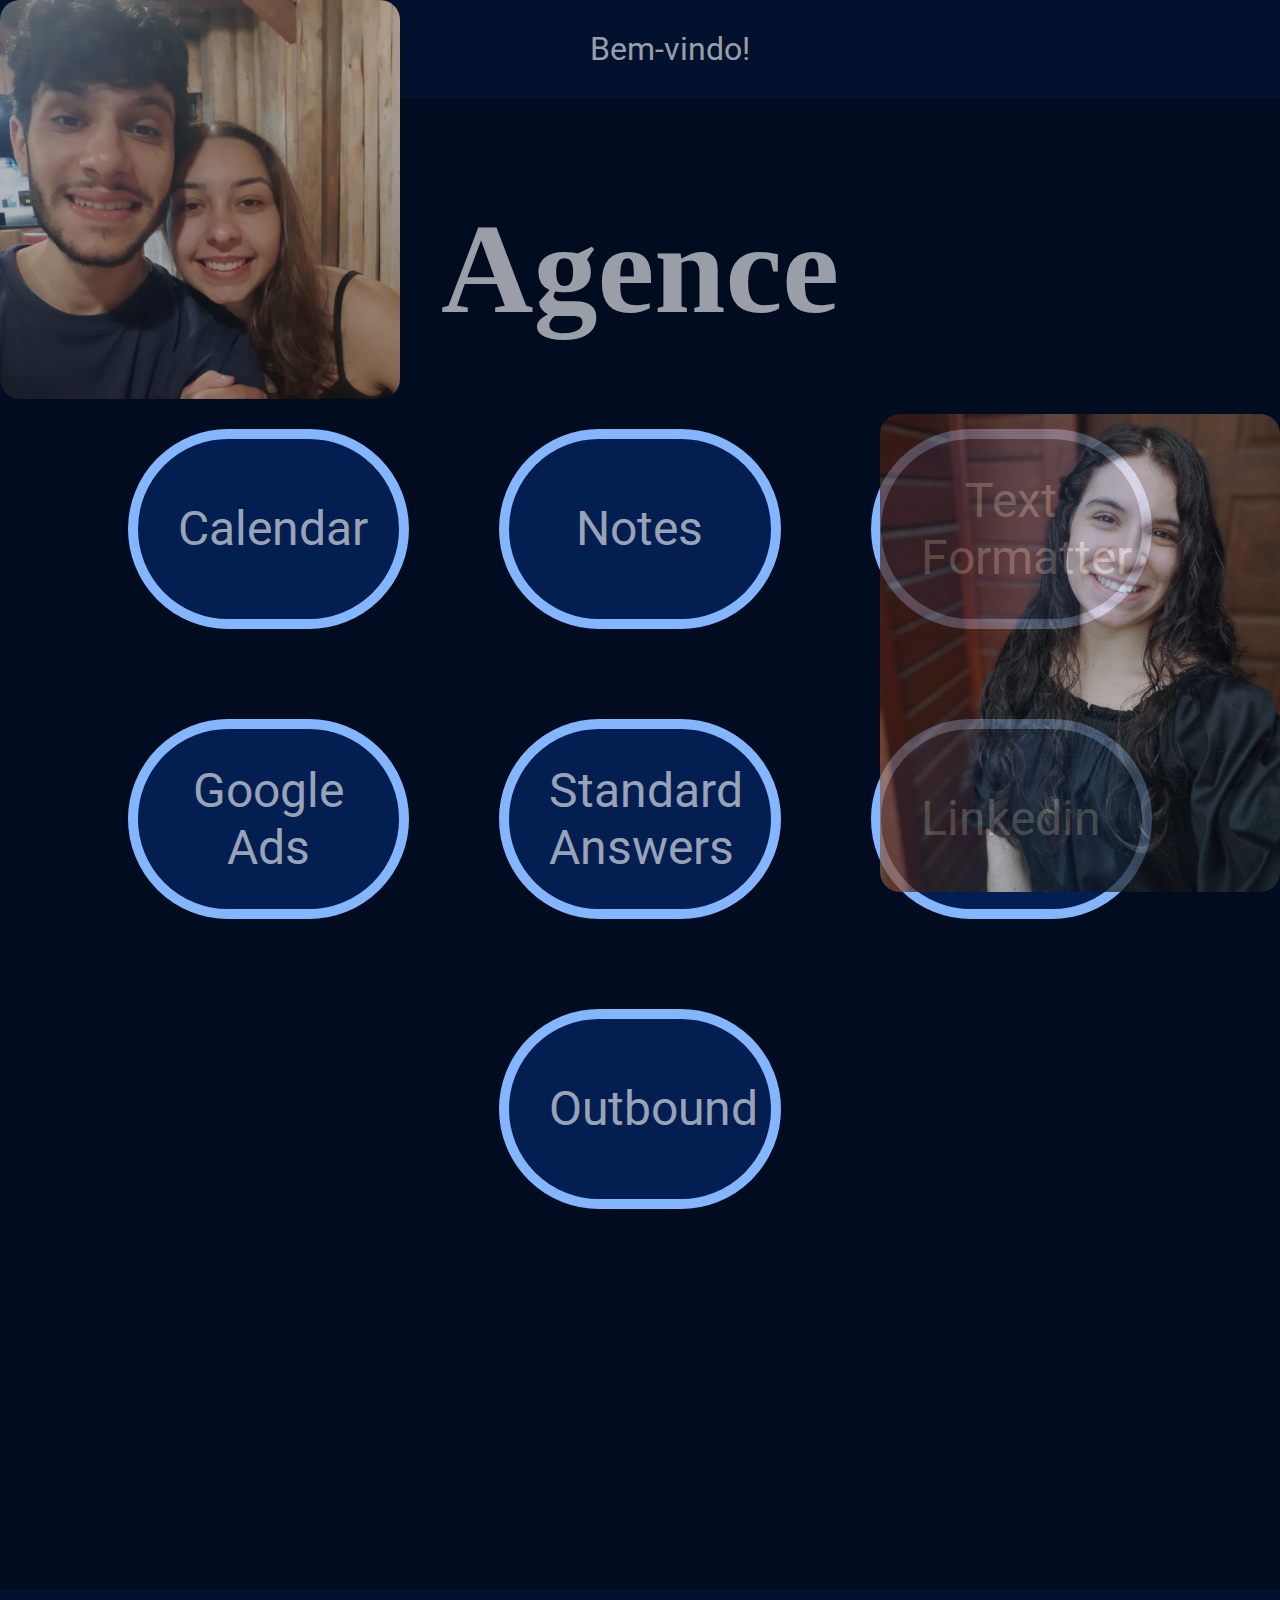
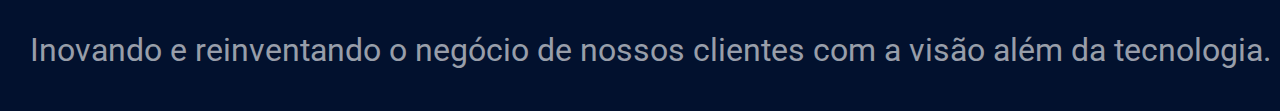
<file: index.html>
<!DOCTYPE html>
<html lang="pt-br">

<head>
    <meta charset="UTF-8">
    <meta name="viewport" content="width=device-width, initial-scale=1.0">
    <title>Sistema Agence</title>
    <link rel="stylesheet" href="styles.css">
</head>

<body>
    <div class="top-bar">
        Bem-vindo!
    </div>

    <div class="image-overlay-container">
        <img src="images/xuxu.jpg" alt="Descrição da imagem" class="overlay-image">
        <!-- Outros elementos da página -->
    </div>


    <div class="image-overlay-container-right">
        <img src="images/xuxu2.jpg" alt="Descrição da segunda imagem" class="overlay-image-right">
    </div>



    <header class="header">
        <h1> Agence<!--ESCREVA O TITULO DA PAGINA AQUI--> </h1>
    </header>

    <section class="info-div">
        <button id="calendarBtn" class="feature-btn">Calendar</button>
        <button id="notesBtn" class="feature-btn">Notes</button>
        <button id="textFormatterBtn" class="feature-btn">Text Formatter</button>
        <button id="CustoGoogleAdsBtn" class="feature-btn">Google Ads</button>
        <button id="TextosPadraoBtn" class="feature-btn">Standard Answers</button>
        <button id="LinkedinBtn" class="feature-btn">Linkedin</button>
        <button id="OutboundBtn" class="feature-btn">Outbound</button>

    </section>

    <footer class="footer">
        <p>Inovando e reinventando o negócio de nossos clientes com a visão além da tecnologia.

        </p>
    </footer>

    <script src="script.js"></script>
</body>

</html>
</file>
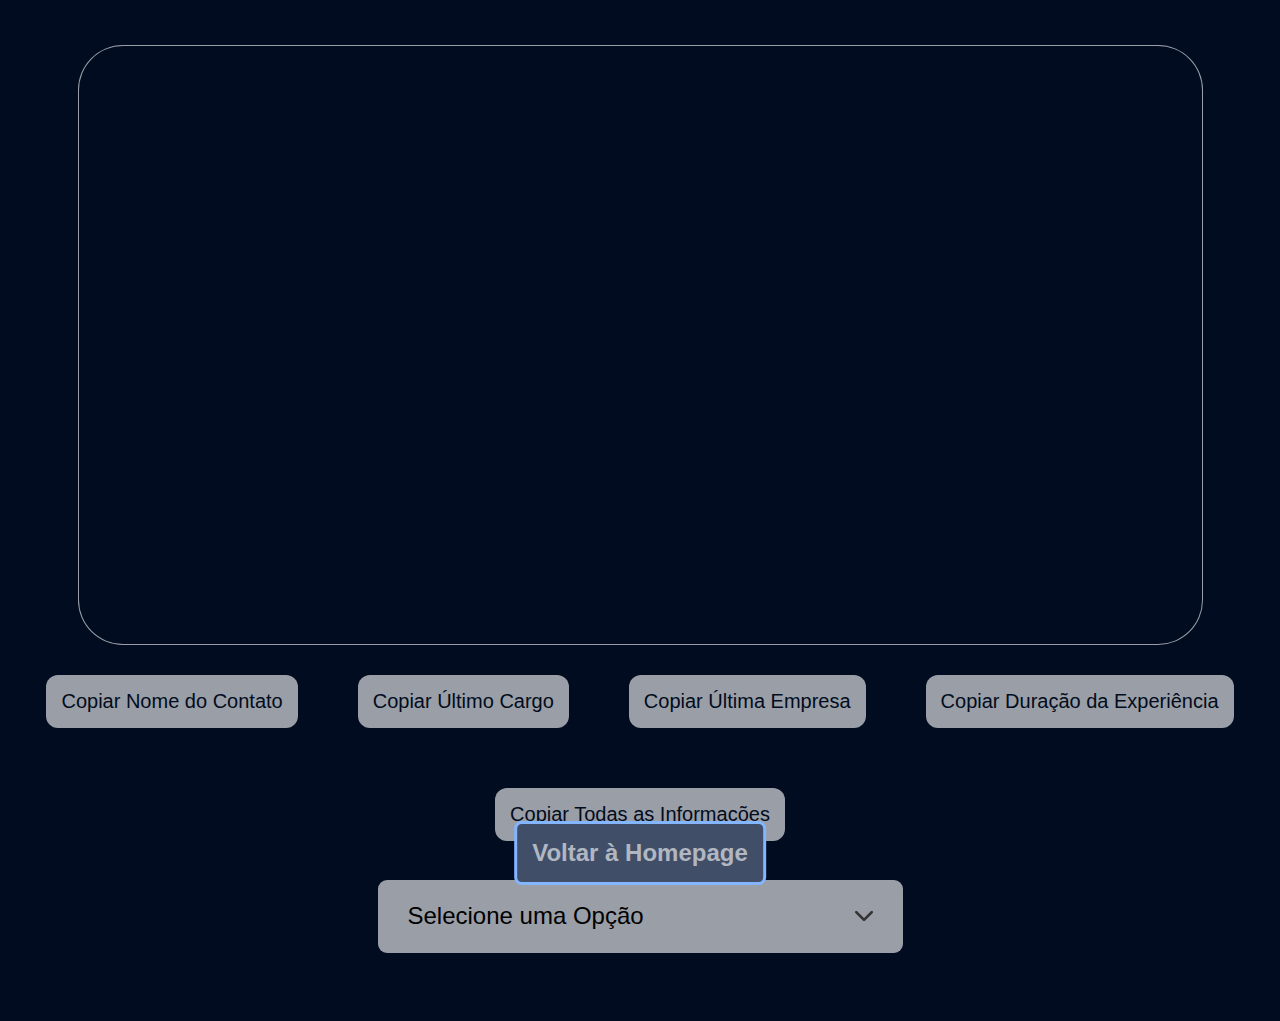
<file: linkedin/index.html>
<!DOCTYPE html>
<html lang="pt-br">

<head>
    <meta charset="UTF-8">
    <title>Extrator de Informações do Perfil</title>
    <link rel="stylesheet" href="style.css">
</head>

<body>

    <a href="../index.html" class="btn-voltar">Voltar à Homepage</a>

    <div id="conteudoPerfil">
        <textarea id="inputText" rows="20" cols="100"></textarea>
    </div>

    <div class="buttons-row">
        <button id="copiarNome" class="btn-adicionar">Copiar Nome do Contato</button>
        <button id="copiarCargo" class="btn-adicionar">Copiar Último Cargo</button>
        <button id="copiarEmpresa" class="btn-adicionar">Copiar Última Empresa</button>
        <button id="copiarDuracao" class="btn-adicionar">Copiar Duração da Experiência</button>
    </div>

    <div class="container-botao">
        <button id="copiarTudo" class="btn-adicionar">Copiar Todas as Informações</button>
    </div>

    <div id="resultados">
        <p id="nomeContato"></p>
        <p id="ultimoCargo"></p>
        <p id="ultimaEmpresa"></p>
        <p id="duracaoExperiencia"></p>
    </div>

    <div class="hero">
        <div class="selector">
            <div id="selectField">
                <p id="selectText">Selecione uma Opção</p>
                <img src="images/arrow.png" id="arrowIcon">
            </div>
            <ul id="list" class="hide">
                <li class="options">R&S</li>
                <li class="options">Lean</li>
                <li class="options">Fábrica</li>
            </ul>
        </div>
        <div id="buttonsContainer" class="buttonsContainer hide">
            <div id="RSButtons" class="hide">
                <button id="copiarTextoRSConexao">ConexãoRS</button>
                <button id="copiarTextoRS1">E-mail 1</button>
                <button id="copiarTextoRS2">E-mail 2</button>
            </div>
            <div id="LeanButtons" class="hide">
                <button id="copiarTextoLeanConexao">ConexãoLean</button>
                <button id="copiarTextoLean1">E-mail 1</button>
                <button id="copiarTextoLean2">E-mail 2</button>
            </div>
            <div id="FabricaButtons" class="hide">
                <button id="copiarTextoFabricaConexao">ConexãoFábrica</button>
                <button id="copiarTextoFabrica1">E-mail 1</button>
                <button id="copiarTextoFabrica2">E-mail 2</button>
            </div>
        </div>
    </div>

    <script src="script.js"></script>
</body>

</html>
</file>
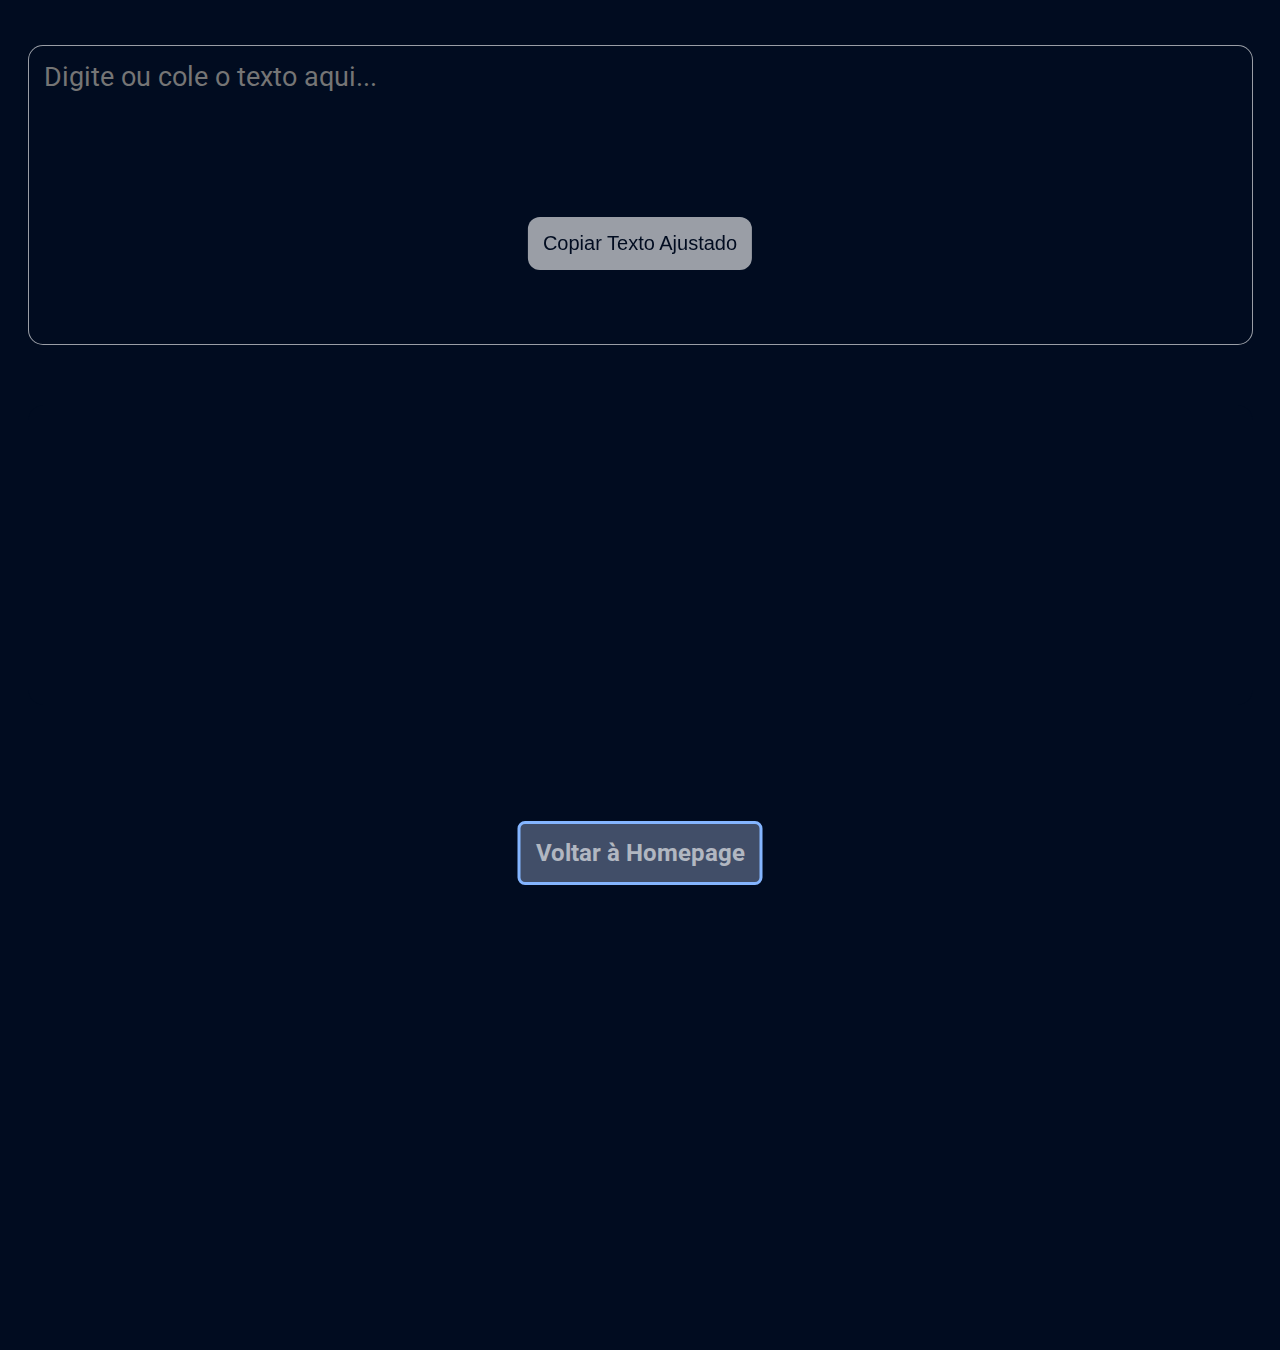
<file: outboundtext/index.html>
<!DOCTYPE html>
<html lang="pt">

<head>
    <meta charset="UTF-8">
    <meta name="viewport" content="width=device-width, initial-scale=1.0">
    <title>Ajuste de Texto Automático</title>
    <link rel="stylesheet" href="style.css">
</head>

<body>
    <!-- Botão para Voltar à Homepage, colocado no início para fácil posicionamento -->
    <a href="../index.html" class="btn-voltar">Voltar à Homepage</a>

    <textarea id="inputText" placeholder="Digite ou cole o texto aqui..."></textarea>
    <div id="adjustedText"></div>
    <button id="copyToClipboard">Copiar Texto Ajustado</button>

    <script src="script.js"></script>

</body>

</html>
</file>
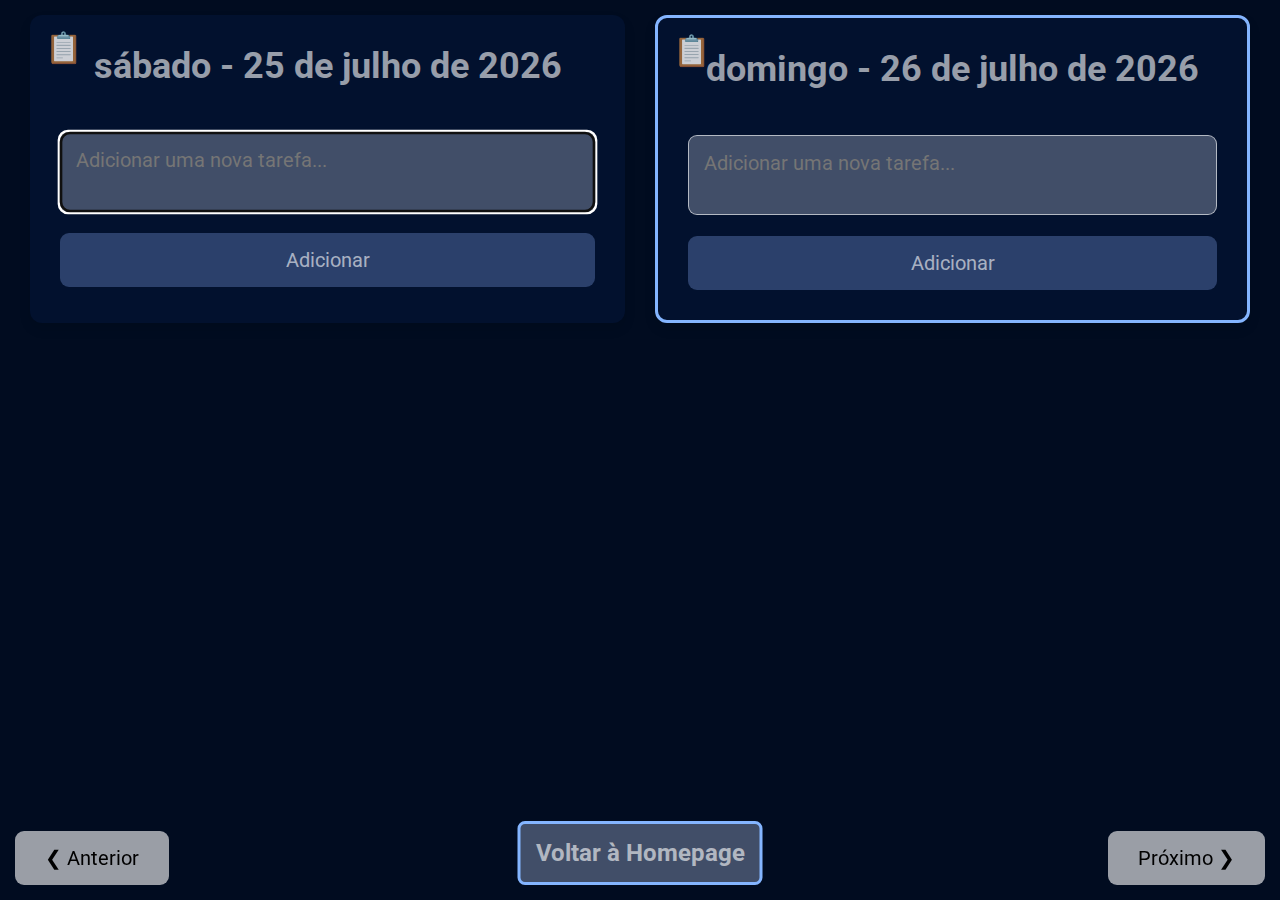
<file: calendar/calendario.html>
<!DOCTYPE html>
<html lang="pt-BR">

<head>
    <meta charset="UTF-8">
    <meta name="viewport" content="width=device-width, initial-scale=1.0">
    <title>Calendar</title>

    <link rel="stylesheet" href="calendar.css">
    <script src="calendar.js" defer></script>
    <script src="drag-and-drop.js" defer></script>
</head>

<body>

    <!-- Botão para Voltar à Homepage, colocado no início para fácil posicionamento -->
    <a href="../index.html" class="btn-voltar">Voltar à Homepage</a>

    <div class="container">
        <!-- Estrutura do calendário -->
        <div id="calendario">
            <!-- Dia anterior -->
            <div class="dia" id="dia-anterior">
                <h2 id="data-anterior">Data Anterior</h2>
                <ul id="tarefas-anterior"></ul>
                <textarea id="entrada-anterior" placeholder="Adicionar uma nova tarefa..."></textarea>
                <button class="btn-adicionar" onclick="adicionarTarefa('anterior')">Adicionar</button>
            </div>
            <!-- Dia atual -->
            <div class="dia" id="dia-atual">
                <h2 id="data-atual">Data Atual</h2>
                <ul id="tarefas-atual"></ul>
                <textarea id="entrada-atual" placeholder="Adicionar uma nova tarefa..."></textarea>
                <button class="btn-adicionar" onclick="adicionarTarefa('atual')">Adicionar</button>
            </div>
        </div>


        <!-- Botões de navegação -->
        <button class="btn-navegacao" id="btn-anterior" onclick="navegar('anterior')">&#10094; Anterior</button>
        <button class="btn-navegacao" id="btn-proximo" onclick="navegar('proximo')">Próximo &#10095;</button>
    </div>
</body>

</html>
</file>
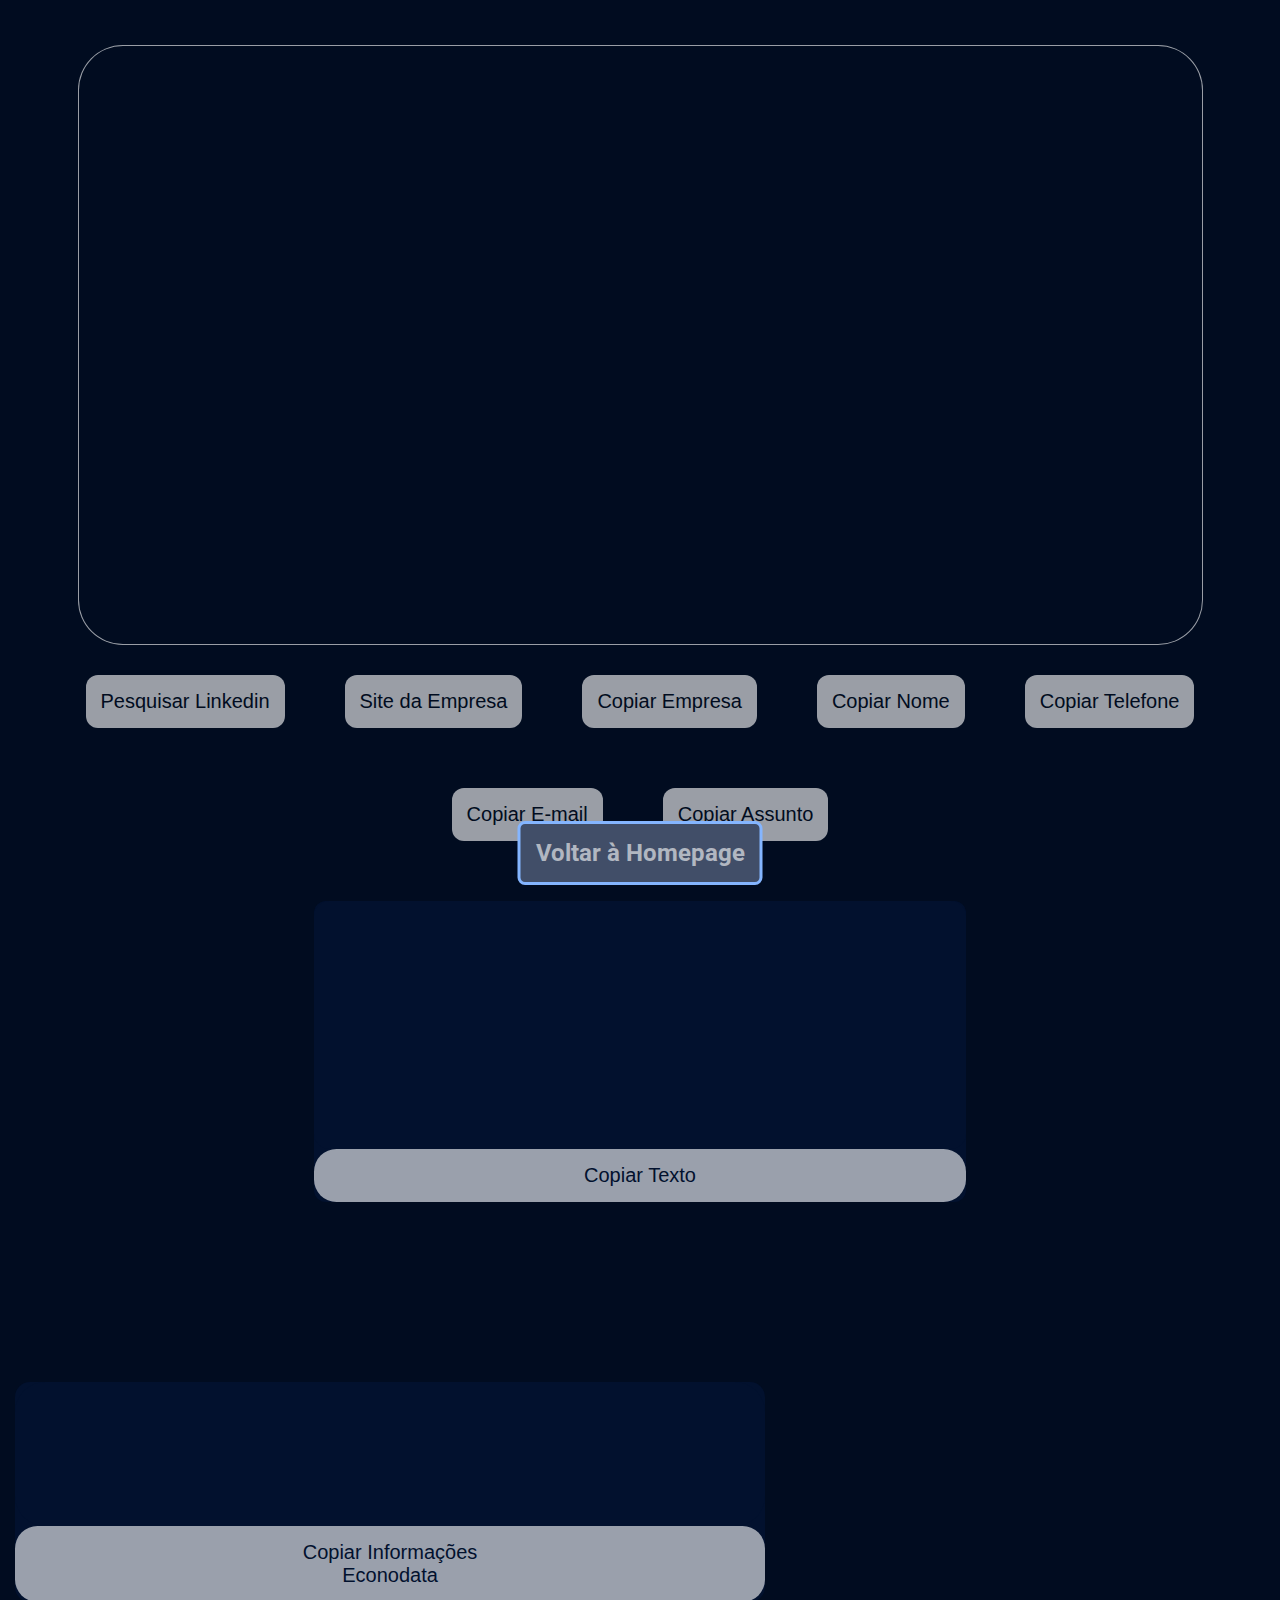
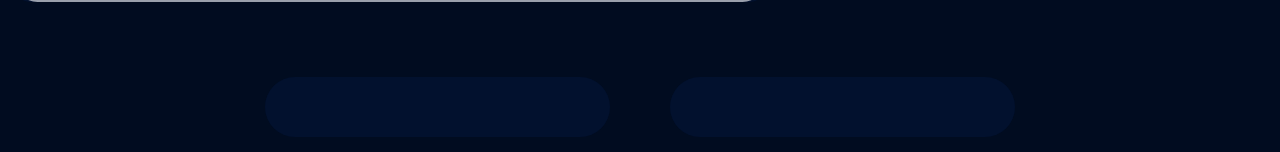
<file: formatador/formatador.html>
<!DOCTYPE html>
<html lang="pt-br">

<head>
    <meta charset="UTF-8">
    <title>Formatador de Leads</title>
    <link rel="stylesheet" href="formatador.css">
</head>

<body>
    <!-- Botão para Voltar à Homepage, colocado no início para fácil posicionamento -->
    <a href="../index.html" class="btn-voltar">Voltar à Homepage</a>

    <div class="container">
        <textarea id="inputText" class="textarea"></textarea>

        <div class="buttons-row">
            <button class="btn-adicionar" onclick="PesquisarLinkedin()">Pesquisar Linkedin</button>
            <button class="btn-adicionar" onclick="SiteDaEmpresa()">Site da Empresa</button>

            <button class="btn-adicionar" onclick="formatarEmpresa()">Copiar Empresa</button>
            <button class="btn-adicionar" onclick="formatarNome()">Copiar Nome</button>
            <button class="btn-adicionar" onclick="formatarTelefone()">Copiar Telefone</button>
            <button class="btn-adicionar" onclick="formatarEmail()">Copiar E-mail</button>
            <button class="btn-adicionar" onclick="formatarAssunto()">Copiar Assunto</button>
        </div>

        <!-- Container Principal para Informações Automáticas e Adicionais Lado a Lado -->
        <div class="info-principal">
            <div class="containerLeadAutomatico">
                <div id="resultado" class="resultado"></div>
                <button onclick="copiarTexto()">Copiar Texto</button>
            </div>

            <!-- Seção para Informações Adicionais -->
            <div class="info-adicional">
                <div id="informacoesAdicionais" class="info-div">
                    <!-- Conteúdo das Informações Adicionais será inserido aqui -->
                </div>
                <button onclick="copiarInformacoesAdicionais()">Copiar Informações Econodata</button>
            </div>
        </div>

        <!-- Container para Interesse e Origem do Lead -->
        <div class="info-container-duplo">
            <div id="interesseLead" class="info-div2"></div>
            <div id="origemLead" class="info-div2"></div>
        </div>
    </div>

    <script src="formatador.js"></script>
</body>

</html>
</file>
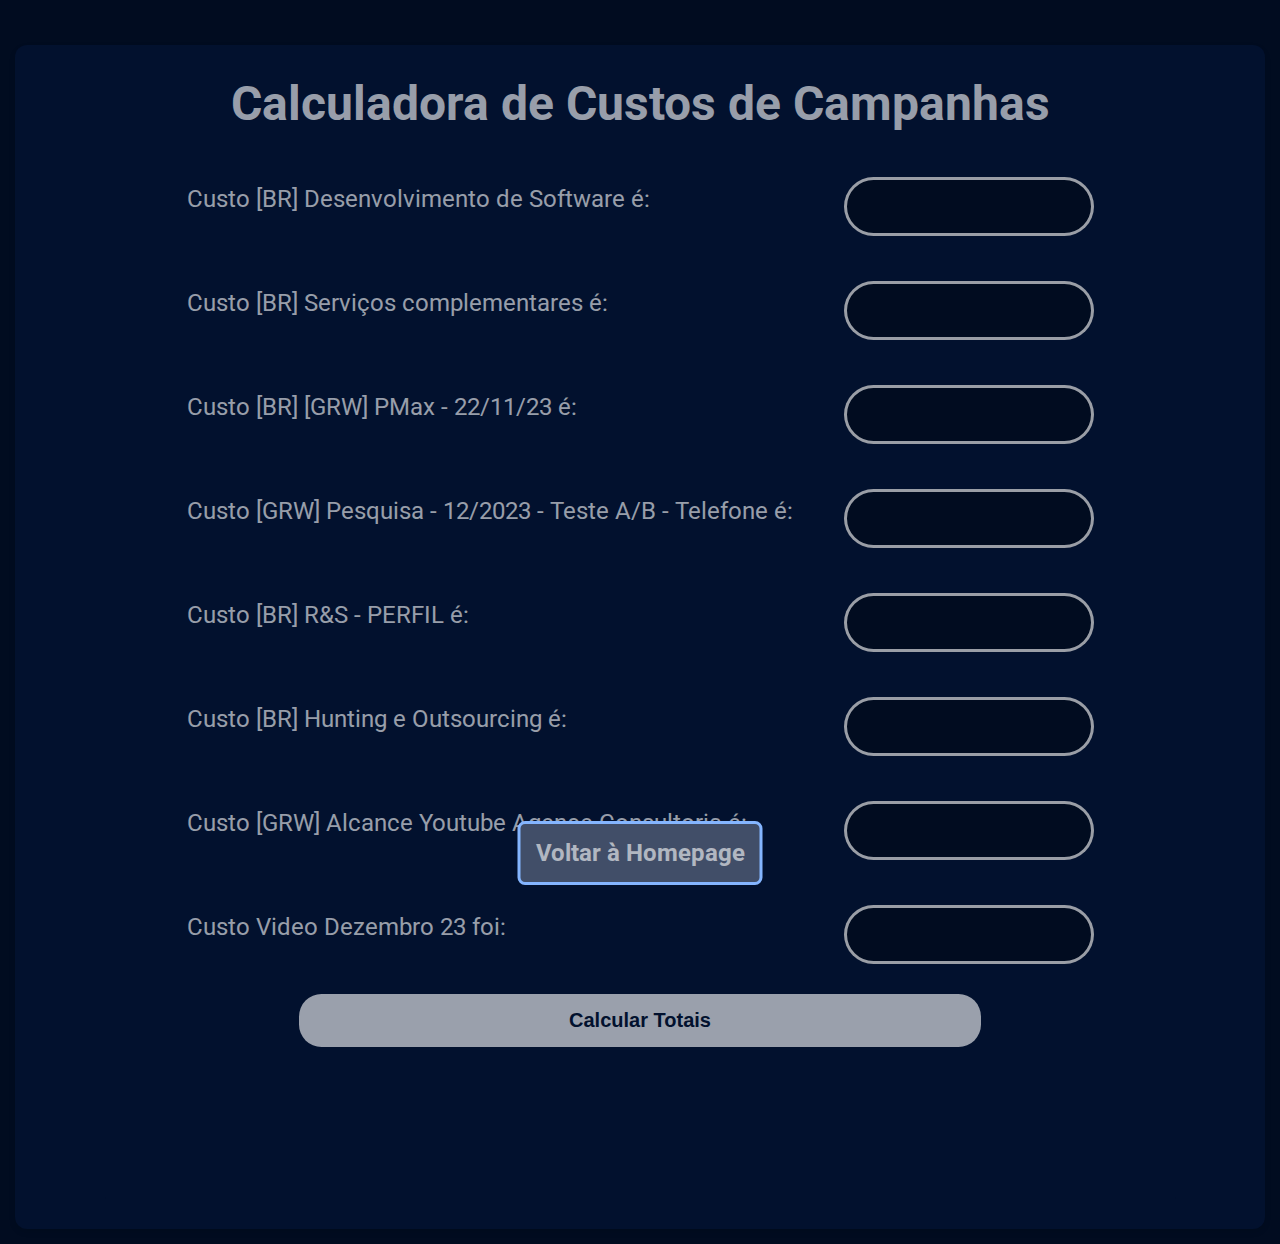
<file: googleads/googleads.html>
<!DOCTYPE html>
<html lang="pt">

<head>
    <meta charset="UTF-8">
    <title>Google Ads</title>
    <link rel="stylesheet" href="style.css">
</head>

<body>

    <!-- Botão para Voltar à Homepage, colocado no início para fácil posicionamento -->
    <a href="../index.html" class="btn-voltar">Voltar à Homepage</a>

    <div class="container">
        <h1>Calculadora de Custos de Campanhas</h1>
        <form id="form-custos">
            <!-- Campos de entrada -->
            <div class="input-group">
                <label for="BRSoftware">Custo [BR] Desenvolvimento de Software é:</label>
                <input type="text" id="BRSoftware">
            </div>
            <div class="input-group">
                <label for="BRComplementares">Custo [BR] Serviços complementares é:</label>
                <input type="text" id="BRComplementares">
            </div>
            <div class="input-group">
                <label for="BRPMax">Custo [BR] [GRW] PMax - 22/11/23 é:</label>
                <input type="text" id="BRPMax">
            </div>
            <div class="input-group">
                <label for="BRTelefone">Custo [GRW] Pesquisa - 12/2023 - Teste A/B - Telefone é:</label>
                <input type="text" id="BRTelefone">
            </div>
            <div class="input-group">
                <label for="BRRS">Custo [BR] R&S - PERFIL é:</label>
                <input type="text" id="BRRS">
            </div>
            <div class="input-group">
                <label for="BRHuntingOutsourcing">Custo [BR] Hunting e Outsourcing é:</label>
                <input type="text" id="BRHuntingOutsourcing">
            </div>
            <div class="input-group">
                <label for="BRAlcance">Custo [GRW] Alcance Youtube Agence Consultoria é:</label>
                <input type="text" id="BRAlcance">
            </div>
            <div class="input-group">
                <label for="BRVideoDezembro">Custo Video Dezembro 23 foi:</label>
                <input type="text" id="BRVideoDezembro">
            </div>
            <div class="botao-centralizado">
                <button type="button" onclick="calcularTotais()">Calcular Totais</button>
            </div>
        </form>
        <div id="resultados">
            <!-- Os resultados serão exibidos aqui -->
        </div>
    </div>
    <script src="script.js"></script>
</body>

</html>
</file>
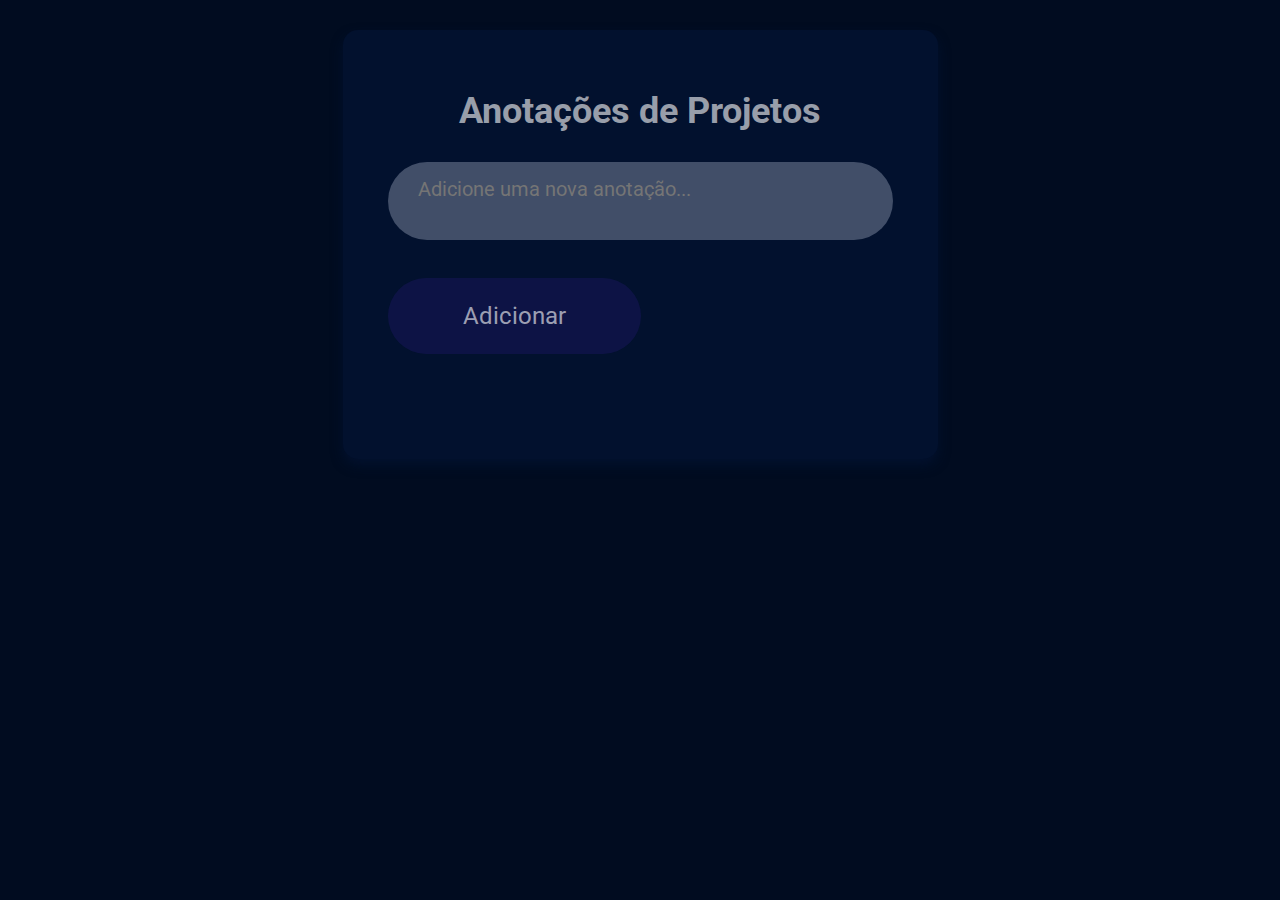
<file: notes/anotacoes-projetos.html>
<!DOCTYPE html>
<html lang="pt-BR">

<head>
    <meta charset="UTF-8">
    <meta name="viewport" content="width=device-width, initial-scale=1.0">
    <title>Anotações dos Projetos</title>
    <link rel="stylesheet" href="../calendar/calendar.css">
    <link rel="stylesheet" href="todo-list.css">
    <link rel="stylesheet" href="anotacoes-projetos.css"> <!-- Este deve ser o último -->
</head>

<body>

    <div class="bloco" id="anotacoes-projetos">
        <h2>Anotações de Projetos</h2> <textarea id="nova-anotacao"
            placeholder="Adicione uma nova anotação..."></textarea> <button
            id="btn-adicionar-anotacao">Adicionar</button>
        <ul id="lista-anotacoes"> <!-- Anotações dos projetos serão adicionadas aqui --> </ul>
    </div>
    <script src="anotacoes-projetos.js"></script>
</body>

</html>
</file>
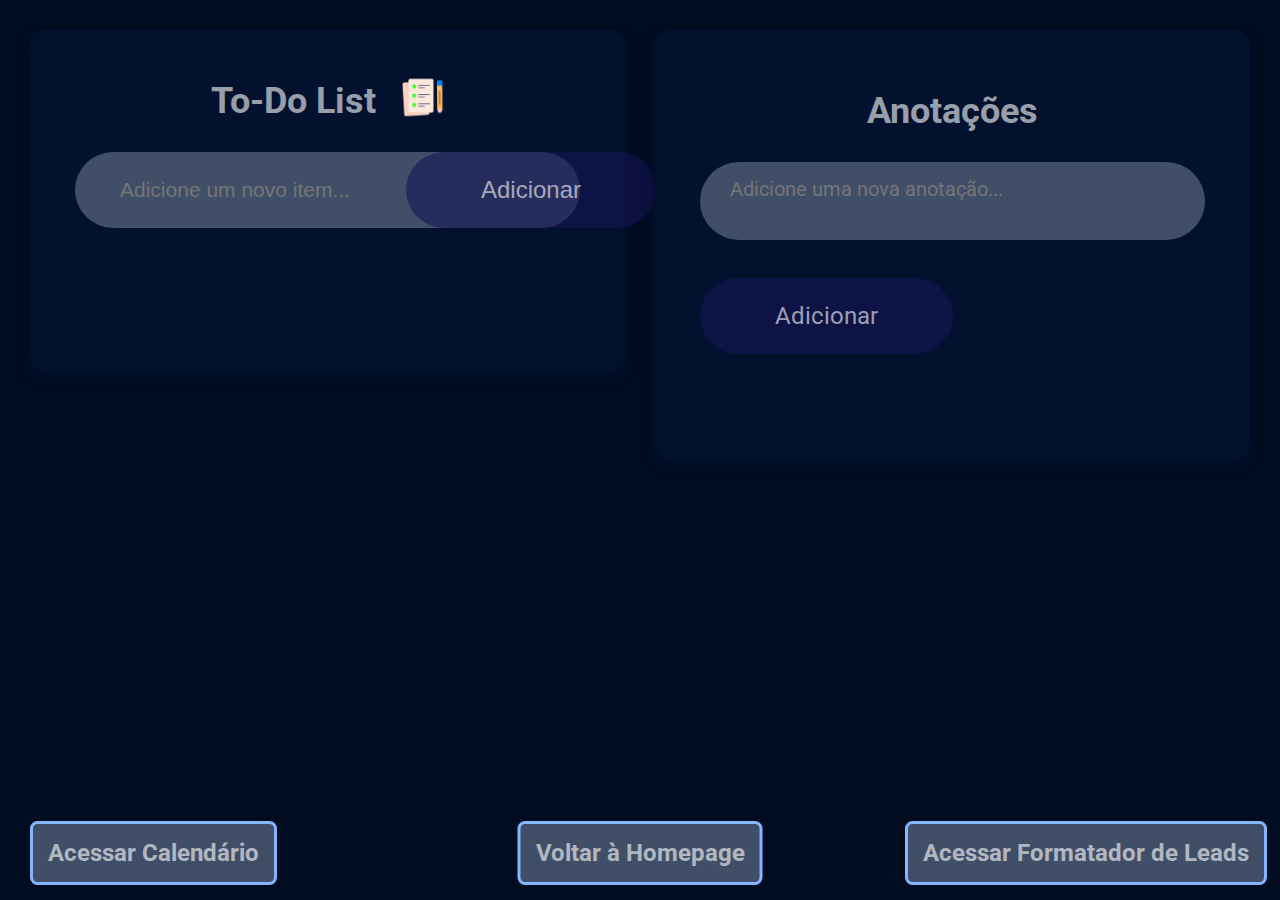
<file: notes/notes.html>
<!DOCTYPE html>
<html lang="pt-BR">

<head>
    <meta charset="UTF-8">
    <meta name="viewport" content="width=device-width, initial-scale=1.0">
    <title>Notes</title>
    <link rel="stylesheet" href="../calendar/calendar.css"> <!-- Referência ao CSS do To-Do List -->
    <link rel="stylesheet" href="todo-list.css">
    <link rel="stylesheet" href="anotacoes-projetos.css">
</head>

<body>

    <!-- Botão para Voltar à Homepage, colocado no início para fácil posicionamento -->
    <a href="../index.html" class="btn-voltar">Voltar à Homepage</a>

    <div class="container">
        <!-- Botão para o Calendário -->
        <div class="btn-calendario-container">
            <a href="../calendar/calendario.html" class="btn-calendario">Acessar Calendário</a>
        </div>
    </div>

    <!-- Blocos para To-Do List e Anotações dos Projetos -->
    <div id="conteudo-principal" style="display: flex; width: 100%; justify-content: space-between;">
        <!-- Novo Bloco To-Do List -->
        <div class="bloco" id="todo-list">
            <div class="todo-app">
                <h2>To-Do List <img src="../images/icon.png"></h2>
                <div class="row">
                    <input type="text" id="input-box" placeholder="Adicione um novo item...">
                    <button onclick="addTask()">Adicionar</button>
                </div>
                <ul id="list-container">
                    <!-- Itens do To-Do List serão adicionados aqui -->
                </ul>
            </div>
        </div>

        <!-- Bloco Anotações dos Projetos -->
        <div class="bloco" id="anotacoes-projetos">
            <h2>Anotações</h2>
            <ul id="lista-anotacoes">
                <!-- Anotações dos projetos serão adicionadas aqui -->
            </ul>
            <textarea id="nova-anotacao" placeholder="Adicione uma nova anotação..."></textarea>
            <!-- Altere class para id na linha abaixo -->
            <button id="btn-adicionar" onclick="adicionarAnotacao()">Adicionar</button>
        </div>


        <!-- Botão para o Formatador de Leads -->
        <div class="btn-formatador-container">
            <a href="../formatador/formatador.html" class="btn-formatador">Acessar Formatador de Leads</a>
        </div>
    </div>


    <!-- Scripts -->
    <script src="../calendar/calendar.js"></script>
    <!-- Referência ao JavaScript do To-Do List -->
    <script src="todo-list.js"></script>
    <!-- Script para Anotações dos Projetos -->
    <script src="anotacoes-projetos.js"></script>
</body>

</html>
</file>
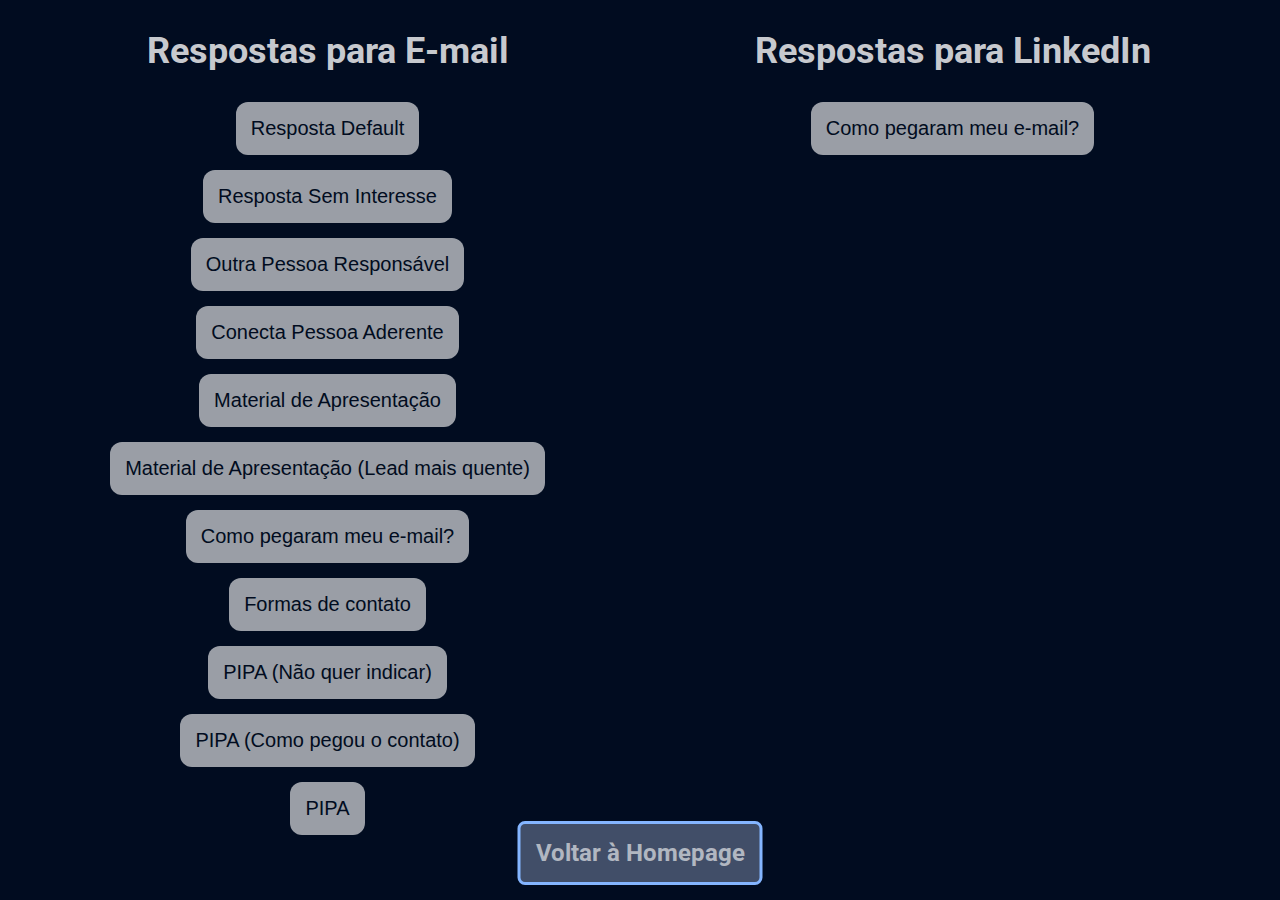
<file: textospadrao/standard.html>
<!DOCTYPE html>
<html lang="pt-br">

<head>
    <meta charset="UTF-8">
    <title>Standard Answers</title>
    <link rel="stylesheet" href="style.css">
</head>

<body>

    <!-- Botão para Voltar à Homepage, colocado no início para fácil posicionamento -->
    <a href="../index.html" class="btn-voltar">Voltar à Homepage</a>

    <div class="container">
        <div class="buttons-column" id="email-respostas">
            <h2>Respostas para E-mail</h2>
            <button class="btn-adicionar" onclick="carregarTexto('TextosE-mail/respostaDefault.txt')">Resposta
                Default</button>
            <button class="btn-adicionar" onclick="carregarTexto('TextosE-mail/respostaSemInteresse.txt')">Resposta Sem
                Interesse</button>
            <button class="btn-adicionar" onclick="carregarTexto('TextosE-mail/outraPessoaResponsavel.txt')">Outra
                Pessoa Responsável</button>
            <button class="btn-adicionar" onclick="carregarTexto('TextosE-mail/conectaPessoaAderente.txt')">Conecta
                Pessoa Aderente</button>
            <button class="btn-adicionar" onclick="carregarTexto('TextosE-mail/materialApresentacao.txt')">Material de
                Apresentação</button>
            <button class="btn-adicionar"
                onclick="carregarTexto('TextosE-mail/materialApresentacaoLeadQuente.txt')">Material
                de Apresentação (Lead mais quente)</button>
            <button class="btn-adicionar" onclick="carregarTexto('TextosE-mail/comoacharammeuemail.txt')">Como pegaram
                meu
                e-mail?</button>
            <button class="btn-adicionar" onclick="carregarTexto('TextosE-mail/formasdecontato.txt')">Formas de
                contato</button>
            <button class="btn-adicionar" onclick="carregarTexto('TextosE-mail/PIPA_nao_quer_indicar.txt')">PIPA (Não
                quer
                indicar)</button>
            <button class="btn-adicionar" onclick="carregarTexto('TextosE-mail/PIPA_como_pegou_meu_contato.txt')">PIPA
                (Como
                pegou o contato)</button>
            <button class="btn-adicionar" onclick="carregarTexto('TextosE-mail/PIPA.txt')">PIPA</button>
            <!-- Adicione mais botões conforme necessário para e-mail -->
        </div>
        <div class="buttons-column" id="linkedin-respostas">
            <h2>Respostas para LinkedIn</h2>
            <button class="btn-adicionar" onclick="carregarTexto('TextosE-mail/comoacharammeuemail.txt')">Como pegaram
                meu
                e-mail?</button>

            <!-- Adicione mais botões conforme necessário para LinkedIn -->
        </div>
        <div id="popUp" class="pop-up">Texto copiado com sucesso!</div>
    </div>
    <script src="script.js"></script>
</body>

</html>
</file>
<file: styles.css>
@import url('https://fonts.googleapis.com/css2?family=Open+Sans:wght@400;700&display=swap');
@import url('https://fonts.googleapis.com/css2?family=Roboto:wght@400;700&display=swap');

body,
html {
    margin: 0;
    padding: 0;
    font-family: 'Roboto', sans-serif;
    font-size: xx-large;
    background-color: #010c20;
    color: #e0e0e0;
}

.header {
    background-color: #010c20;
    color: rgba(255, 255, 255, 0.605);
    padding: 12px 0px 0px;
    text-align: center;
    font-size: 2.0rem;
    font-family: Cambria, Cochin, Georgia, Times, 'Times New Roman', serif, sans-serif;
}

.info-div {
    display: flex;
    flex-direction: row;
    align-items: center;
    justify-content: center;
    gap: 90px;
    flex-wrap: wrap;
}

.feature-btn {
    background-color: #031e50;
    color: rgba(255, 255, 255, 0.605);
    border: none;
    padding: 20px 40px;
    font-size: 1.5rem;
    border-radius: 120px;
    height: 200px;
    width: calc((80% - 180px) / 3);
    cursor: pointer;
    transition: background-color 0.3s;
    font-family: 'Roboto', sans-serif;
    border: 10px solid #84b5ff;
}

.feature-btn:hover {
    background-color: #06348a;
}

.footer {
    background-color: #02112e;
    color: rgba(255, 255, 255, 0.605);
    text-align: center;
    padding: 10px;
    width: 100%;
    position: relative;
    margin-top: 380px;
    font-family: 'Roboto', sans-serif;
}

@media (max-width: 768px) {
    .feature-btn {
        width: calc(100% - 20px);
        /* Ajuste para ocupar quase toda a largura, considerando o padding */
        margin: 10px;
        /* Adiciona um pouco de margem para não tocar as bordas */
    }

    .info-div {
        gap: 20px;
        /* Reduz o gap em telas menores */
    }
}

.top-bar {
    background-color: #02112e;
    color: rgba(255, 255, 255, 0.605);
    text-align: center;
    padding: 30px;
    width: 100%;
    font-family: 'Roboto', sans-serif;
}

.image-overlay-container {
    position: fixed;
    top: 0;
    right: 1;
    z-index: 1000;
    width: auto;
    height: auto;
}

.overlay-image {
    opacity: 0.7;
    max-width: 400px;
    height: auto;
    border-radius: 20px;
}

.image-overlay-container-right {
    position: fixed;
    bottom: 0;
    right: 0;
    z-index: 1000;
    width: auto;
    height: auto;
}

.overlay-image-right {
    opacity: 0.7;
    max-width: 400px;
    height: auto;
    border-radius: 20px;
}
</file>
<file: linkedin/style.css>
@import url('https://fonts.googleapis.com/css2?family=Open+Sans:wght@400;700&display=swap');
@import url('https://fonts.googleapis.com/css2?family=Roboto:wght@400;700&display=swap');

* {
    margin: 0;
    padding: 0;
    box-sizing: border-box;
}

html {
    font-size: 16px;
    zoom: 1.5;
    font-family: 'Roboto', sans-serif;
}

body {
    font-family: 'Roboto', sans-serif;
    background-color: #010c20;
    color: rgba(255, 255, 255, 0.605);
    padding: 10px;
}

.container {
    max-width: 1850px;
    margin: auto;
    display: flex;
    flex-direction: column;
    align-items: center;
    justify-content: center;
    /* Centraliza horizontalmente os itens flex */

}

textarea {

    background-color: #010c20;
    font-size: xx-large;
    color: rgba(255, 255, 255, 0.605);
    width: 90%;
    padding: 10px;
    margin-right: 20px;
    margin-left: 20px;
    margin-top: 20px;
    margin-bottom: 20px;
    border: 1px solid rgba(255, 255, 255, 0.605);
    border-radius: 30px;
    resize: none;
    height: 400px;
    display: block;
    /* Garante que o textarea se comporte como um bloco */
    margin-left: auto;
    /* Margem automática à esquerda */
    margin-right: auto;
    /* Margem automática à direita */
    /* Outras propriedades existentes */

}

.buttons-row {
    display: flex;
    justify-content: center;
    flex-wrap: wrap;
    gap: 40px;
    width: 100%;
    margin-bottom: 40px;
}

.btn-adicionar {
    padding: 10px;
    background-color: rgba(255, 255, 255, 0.605);
    color: #010c20;
    border: none;
    border-radius: 8px;
    cursor: pointer;
    transition: background-color 0.3s ease;
}

.btn-adicionar:hover {
    background-color: #84b5ff;
}

.info-div {
    background-color: #02112e;
    box-shadow: 0 4px 8px #010c20;
    border-radius: 20px;
    padding: 20px;
    margin-top: 40px;
    color: rgba(255, 255, 255, 0.605);
    width: calc(100% - 40px);
    text-align: center;
}

.info-container {
    display: flex;
    justify-content: space-around;
    width: 45%;
    gap: 20px;
}

@media (max-width: 768px) {
    .info-container {
        flex-direction: column;
        align-items: center;
    }
}

.btn-voltar {
    position: fixed;
    bottom: 10px;
    z-index: 1000;
    left: 47.5%;
    padding: 10px;
    background-color: #414e68;
    color: rgba(255, 255, 255, 0.605);
    border: 2px solid #84b5ff;
    border-radius: 5px;
    cursor: pointer;
    transition: background-color 0.3s ease;
    text-decoration: none;
    font-weight: bold;
    display: center;
}

.btn-voltar:hover {
    background-color: rgba(0, 87, 179, 0.908);
}

.pop-up {
    position: fixed;
    bottom: 20px;
    left: 50%;
    transform: translateX(-50%);
    background-color: #0056b3;
    color: rgba(255, 255, 255, 0.605);
    padding: 10px 20px;
    border-radius: 5px;
    z-index: 1000;
    transition: opacity 0.5s ease-in-out;
    opacity: 0;
    pointer-events: none;
}

.pop-up.active {
    opacity: 1;
    transition: opacity 0.5s ease-in-out;
}

.containerLeadAutomatico {
    max-width: 600px;
    margin: auto;
    background: #02112e;
    padding: 0px;
    border-radius: 8px;
    box-shadow: 0 2px 4px rgba(0, 0, 0, 0.1);
}

button {
    padding: 10px 180px;
    background-color: rgba(255, 255, 255, 0.605);
    color: #02112e;
    border: none;
    border-radius: 15px;
    cursor: pointer;
    transition: background-color 0.3s ease;
}

button:hover {
    background-color: #84b5ff;
}

.resultado {
    margin-top: 0px;
    background-color: #02112e;
    border: 1px solid #02112e;
    padding: 20px;
    border-radius: 10px;
    white-space: pre-wrap;
}


#resultados {
    text-align: center;
    /* Centraliza o texto horizontalmente */
    margin: 20px 0;
    /* Adiciona uma margem de 20px acima e abaixo para espaçamento */
    color: rgba(255, 255, 255, 0.605);
    /* Define a cor do texto (opcional, ajuste conforme necessário) */
    width: 100%;
    /* Garante que o div ocupe a largura total do seu container pai */
}

#resultados p {
    margin: 10px 0;
    /* Adiciona um espaçamento acima e abaixo de cada parágrafo */
}


.container-botao {
    display: flex;
    justify-content: center;
    width: 100%;
    /* Garante que o container ocupe a largura total disponível */
    margin: 20px 0;
    /* Adiciona um espaçamento acima e abaixo do botão */
}


/* Estilo para o botão de Voltar à Homepage */
.btn-voltar {
    position: fixed;
    bottom: 10px;
    z-index: 1000;
    left: 50%;
    /* Ajustado para 50% para iniciar o posicionamento do centro */
    transform: translateX(-50%);
    /* Desloca o botão para a esquerda pela metade de sua largura */
    padding: 10px;
    background-color: #414e68;
    color: rgba(255, 255, 255, 0.605);
    border: 2px solid #84b5ff;
    border-radius: 5px;
    cursor: pointer;
    transition: background-color 0.3s ease;
    text-decoration: none;
    font-weight: bold;
    /* Adiciona negrito ao texto */
    display: inline-block;
    /* Alterado de 'center' para 'inline-block', já que 'center' não é um valor válido para 'display' */
}

.btn-voltar:hover {
    background-color: rgba(0, 87, 179, 0.908);
}


* {
    margin: 0;
    padding: 0;
    font-family: sans-serif;
}



.hero {
    width: 100%;
    height: 10vh;
    /*background-image: linear-gradient(#f44336, #730228);*/
    display: flex;
    align-items: center;
    justify-content: center;
}

.selector {
    width: 350px;
}

#selectField {
    width: 100%;
    padding: 15px 20px;
    margin-bottom: 30px;
    box-sizing: border-box;
    color: black;
    background: rgba(255, 255, 255, 0.605);
    border-radius: 6px;
    display: flex;
    align-items: center;
    justify-content: space-between;
    cursor: pointer;
}

#selectField img {
    width: 12px;
    transition: transform 0.5s;
}

#list {
    width: 100%;
    color: black;
    background: rgba(255, 255, 255, 0.605);
    border-radius: 6px;
    overflow: hidden;
}

.options {
    width: 100%;
    padding: 15px 20px;
    list-style: none;
    cursor: pointer;
    box-sizing: border-box;
    position: relative;
}

.options:hover {
    background: rgba(255, 255, 255, 0.605);
}

.hide {
    display: none;
}

.rotate {
    transform: rotate(180deg);
}

.buttonsContainer {
    display: flex;
    flex-direction: column;
    align-items: center;
    gap: 10px;
}

button {
    padding: 10px 20px;
    background-color: rgba(255, 255, 255, 0.605);
    color: #000000;
    border: none;
    border-radius: 5px;
    cursor: pointer;
    transition: background-color 0.3s ease;
}

button:hover {
    background-color: rgba(255, 255, 255, 0.605);
    color: rgba(255, 255, 255, 0.605);
}
</file>
<file: outboundtext/style.css>
@import url('https://fonts.googleapis.com/css2?family=Open+Sans:wght@400;700&display=swap');
@import url('https://fonts.googleapis.com/css2?family=Roboto:wght@400;700&display=swap');

* {
    margin: 0;
    padding: 0;
    box-sizing: border-box;
}

html {
    font-size: 16px;
    zoom: 1.5;
    font-family: 'Roboto', sans-serif;
}

body {
    font-family: 'Roboto', sans-serif;
    background-color: #010c20;
    color: rgba(255, 255, 255, 0.605);
    padding: 10px;
    display: flex;
    flex-direction: column;
    align-items: center;
    /* Centraliza horizontalmente os elementos filhos */
    min-height: 100vh;
    /* Garante que o body ocupe a altura total da tela */
}

textarea,
#adjustedText {
    font-family: 'Roboto', sans-serif;

    background-color: #010c20;
    font-size: large;
    color: rgba(255, 255, 255, 0.605);
    width: 98%;
    padding: 10px;
    margin: 20px auto;
    /* Centraliza horizontalmente */
    border: 1px solid rgba(255, 255, 255, 0.605);
    border-radius: 10px;
    resize: none;
    height: 200px;
}

#adjustedText {
    white-space: pre-wrap;
    /* Mantém a formatação de quebra de linha e espaços */
    background-color: #010c20;
    border: 1px solid #010c20;
    min-height: 200px;
}

button {
    position: fixed;
    bottom: 10px;
    z-index: 1000;
    left: 50%;
    bottom: 70%;
    transform: translateX(-50%);
    padding: 10px;
    background-color: rgba(255, 255, 255, 0.605);
    color: #010c20;
    border: none;
    border-radius: 8px;
    cursor: pointer;
    transition: background-color 0.3s ease;
}

button:hover {
    background-color: #84b5ff;
}


.btn-voltar {
    position: fixed;
    bottom: 10px;
    z-index: 1000;
    left: 50%;
    transform: translateX(-50%);
    padding: 10px;
    background-color: #414e68;
    color: rgba(255, 255, 255, 0.605);
    border: 2px solid #84b5ff;
    border-radius: 5px;
    cursor: pointer;
    transition: background-color 0.3s ease;
    text-decoration: none;
    font-weight: bold;
    display: inline-block;
}

.btn-voltar:hover {
    background-color: rgba(0, 87, 179, 0.908);
}

.pop-up {
    position: fixed;
    bottom: 20px;
    left: 50%;
    transform: translateX(-50%);
    background-color: #0056b3;
    color: rgba(255, 255, 255, 0.605);
    padding: 10px 20px;
    border-radius: 5px;
    z-index: 1000;
    transition: opacity 0.5s ease-in-out;
    opacity: 0;
    pointer-events: none;
}

.pop-up.active {
    opacity: 1;
}
</file>
<file: formatador/formatador.css>
@import url('https://fonts.googleapis.com/css2?family=Open+Sans:wght@400;700&display=swap');
@import url('https://fonts.googleapis.com/css2?family=Roboto:wght@400;700&display=swap');

* {
    margin: 0;
    padding: 0;
    box-sizing: border-box;
}

html {
    font-size: 16px;
    zoom: 1.5;
    font-family: 'Roboto', sans-serif;
}

body {
    font-family: 'Roboto', sans-serif;
    background-color: #010c20;
    color: rgba(255, 255, 255, 0.605);
    padding: 10px;
}

.container {
    max-width: 1850px;
    margin: auto;
    display: flex;
    flex-direction: column;
    align-items: center;
}

textarea {
    background-color: #010c20;
    font-size: xx-large;
    color: rgba(255, 255, 255, 0.605);
    width: 90%;
    padding: 10px;
    margin: 20px;
    border: 1px solid rgba(255, 255, 255, 0.605);
    border-radius: 30px;
    resize: none;
    height: 400px;
}

.buttons-row {
    display: flex;
    justify-content: center;
    flex-wrap: wrap;
    gap: 40px;
    width: 100%;
    margin-bottom: 40px;
}

.btn-adicionar {
    padding: 10px;
    background-color: rgba(255, 255, 255, 0.605);
    color: #010c20;
    border: none;
    border-radius: 8px;
    cursor: pointer;
    transition: background-color 0.3s ease;
}

.btn-adicionar:hover {
    background-color: #84b5ff;
}

.info-div {
    background-color: #02112e;
    border-radius: 20px;
    padding: 20px;
    margin-top: 0px;
    color: rgba(255, 255, 255, 0.605);
    width: calc(100%);
    text-align: center;
}

.info-div2 {
    background-color: #02112e;
    border-radius: 20px;
    padding: 20px;
    margin-top: 0px;
    color: rgba(255, 255, 255, 0.605);
    width: calc(100%);
    text-align: center;
}



.info-container-duplo,
.info-container {
    display: flex;
    flex-direction: line;
    justify-content: space-around;
    gap: 40px;
    width: 60%;
}

/* Estilo para o botão de Voltar à Homepage */
.btn-voltar {
    position: fixed;
    bottom: 10px;
    z-index: 1000;
    left: 50%;
    transform: translateX(-50%);
    padding: 10px;
    background-color: #414e68;
    color: rgba(255, 255, 255, 0.605);
    border: 2px solid #84b5ff;
    border-radius: 5px;
    cursor: pointer;
    transition: background-color 0.3s ease;
    text-decoration: none;
    font-weight: bold;
    display: inline-block;
}

.btn-voltar:hover {
    background-color: rgba(0, 87, 179, 0.908);
}

.pop-up {
    position: fixed;
    bottom: 20px;
    left: 50%;
    transform: translateX(-50%);
    background-color: #0056b3;
    color: rgba(255, 255, 255, 0.605);
    padding: 10px 20px;
    border-radius: 5px;
    z-index: 1000;
    transition: opacity 0.5s ease-in-out;
    opacity: 0;
    pointer-events: none;
}

.pop-up.active {
    opacity: 1;
    transition: opacity 0.5s ease-in-out;
}

.containerLeadAutomatico {
    max-width: 600px;
    margin: auto;
    background: #02112e;
    padding: 0px;
    border-radius: 8px;
}

button {
    padding: 10px 180px;
    background-color: rgba(255, 255, 255, 0.605);
    color: #02112e;
    border: none;
    border-radius: 15px;
    cursor: pointer;
    transition: background-color 0.3s ease;
}

button:hover {
    background-color: #84b5ff;
}

.resultado {
    background-color: #02112e;
    border: 0px solid #02112e;
    border-radius: 10px;
    white-space: pre-wrap;
    border: 0px solid #02112e;
    padding: 20px 0px 0px 0px;
    border-radius: 10px;
    height: 165px;
    align-items: center;
    text-align: center;
}


/* Estilo para o container de informações adicionais */
/* AQUI DA PRA MEXER NA CAIXA AZUL ESCURA QUE VAI OS DADOS DO ECONODATA*/
.info-adicional {
    display: flex;
    justify-content: space-between;
    flex-wrap: wrap;
    gap: 0px;
    margin-top: 0px;
    margin-bottom: 0px;
    border-radius: 10px;
    max-width: 500px;
    background: #02112e;
    width: 100%;
    white-space: pre-wrap;
    max-height: 230px;
    /*height: 240px;*/
}

@media (max-width: 768px) {
    .info-principal {
        flex-direction: column;
        align-items: center;
    }
}

.info-principal {
    display: flex;
    justify-content: space-between;
    /* Este valor tentará maximizar o espaço entre os itens, mas mantê-los na mesma linha */
    flex-wrap: wrap;
    /* Permite que os itens se ajustem conforme necessário */
    gap: 120px;

    /* Ajusta o espaço entre os itens */
    padding: 0 0px 50px;
    /* Adiciona um pouco de padding nas laterais para evitar que os itens toquem as bordas */
}
</file>
<file: googleads/style.css>
@import url('https://fonts.googleapis.com/css2?family=Open+Sans:wght@400;700&display=swap');
@import url('https://fonts.googleapis.com/css2?family=Roboto:wght@400;700&display=swap');

* {
    margin: 0;
    padding: 0;
    box-sizing: border-box;
}

html {
    font-size: 16px;
    zoom: 1.5;
    font-family: 'Roboto', sans-serif;
}

body {
    font-family: 'Roboto', sans-serif;
    background-color: #010c20;
    color: rgba(255, 255, 255, 0.605);
    padding: 10px;

}

.container {
    max-width: 1800px;
    margin: auto;
    display: flex;
    flex-direction: column;
    align-items: center;
    padding: 20px;
    border-radius: 8px;
    background: #02112e;
    box-shadow: 0 2px 4px rgba(0, 0, 0, 0.1);
    margin-top: 20px;


}

.input-group {
    display: flex;
    justify-content: space-between;
    align-items: center;
    width: 100%;
    margin-bottom: 20px;
    flex-wrap: nowrap;
    margin-top: 20px;

    /* Adicionado para evitar a quebra de linha dentro do grupo de entrada */
}

label {
    color: rgba(255, 255, 255, 0.605);
    width: 80%;
    /* Ajustado conforme necessário */
    white-space: nowrap;
    /* Impede que o rótulo quebre a linha */
    overflow: hidden;
    /* Esconde qualquer overflow de texto */
    text-overflow: ellipsis;
    /* Adiciona "..." se o texto exceder o espaço disponível */

}

input[type="text"] {
    width: 30%;
    /* Ajustado para ocupar o espaço restante */
    padding: 10px;
    background-color: #010c20;
    color: rgba(255, 255, 255, 0.605);
    border: 2px solid rgba(255, 255, 255, 0.605);
    border-radius: 30px;
    margin-top: 10px;

}

button {
    padding: 10px 180px;
    background-color: rgba(255, 255, 255, 0.605);
    color: #02112e;
    border: none;
    border-radius: 15px;
    cursor: pointer;
    transition: background-color 0.3s ease;
    font-weight: bold;

}

button:hover {
    background-color: #84b5ff;
}


#resultados {
    background-color: #02112e;
    border: 1px solid #02112e;
    padding: 0px;
    border-radius: 10px;
    white-space: pre-wrap;
    color: rgba(255, 255, 255, 0.605);
    margin-top: 100px;
    width: 90%;
    display: flex;
    flex-direction: column;
    align-items: center;
    /* Centraliza horizontalmente os itens */
    gap: 20px;
    /* Aumenta a distância entre os itens */
}

.resultado-item {
    width: 100%;
    /* Faz cada resultado ocupar a largura total do contêiner */
    text-align: center;
    /* Centraliza o texto horizontalmente */
    margin: 10px 0;
    /* Aumenta a distância entre os resultados */
    padding: 10px 0;
    /* Opcional: Adiciona um pouco de espaço interno para cada resultado */
}

.botao-centralizado {
    text-align: center;
    margin-top: 20px;
    /* Ajuste conforme necessário para espaço acima do botão */
}


/* Estilo para o botão de Voltar à Homepage */
.btn-voltar {
    position: fixed;
    bottom: 10px;
    z-index: 1000;
    left: 50%;
    /* Ajustado para 50% para iniciar o posicionamento do centro */
    transform: translateX(-50%);
    /* Desloca o botão para a esquerda pela metade de sua largura */
    padding: 10px;
    background-color: #414e68;
    color: rgba(255, 255, 255, 0.605);
    border: 2px solid #84b5ff;
    border-radius: 5px;
    cursor: pointer;
    transition: background-color 0.3s ease;
    text-decoration: none;
    font-weight: bold;
    /* Adiciona negrito ao texto */
    display: inline-block;
    /* Alterado de 'center' para 'inline-block', já que 'center' não é um valor válido para 'display' */
}

.btn-voltar:hover {
    background-color: rgba(0, 87, 179, 0.908);
}
</file>
<file: notes/todo-list.css>
/* Estilos para o To-Do List */
/* Estilos para o To-Do List */
.todo-app {
    max-width: 900px;
    background: #02112e;
    /* Alterado para fundo transparente */
    margin: 0px auto;
    padding: 30px 30px 70px;
    border-radius: 10px;
}

.todo-app h2 {
    color: rgba(255, 255, 255, 0.605);
    /* Cor do Titulo "To do List" */
    display: center;
    align-items: center;
    margin-bottom: 20px;

}

.todo-app h2 img {
    width: 30px;
    margin-left: 10px;
    margin-bottom: -5px;

}

.row {
    display: flex;
    align-items: center;
    justify-content: space-between;
    background: #414e68;
    /* Cor do fundo dentro da caixa de texto */
    border-radius: 30px;
    padding-left: 20px;
    margin-bottom: 25px;

}

input {
    flex: 1;
    border: none;
    outline: none;
    background: transparent;
    padding: 10px;
    font-size: 14px;
    color: rgba(255, 255, 255, 0.605);
    /* Cor do texto dentro da caixa de texto */
}


button {
    border: none;
    outline: none;
    padding: 16px 50px;
    background: rgba(22, 22, 85, 0.605);
    /* Background color do botão adicionar  */
    color: rgba(255, 255, 255, 0.605);
    /* Cor do texto do botão adicionar */
    font-size: 16px;
    cursor: pointer;
    border-radius: 40px;
}

button:hover {
    background-color: #06126c81;
}


ul li {
    list-style: none;
    font-size: 17px;
    padding: 12px 8px 12px 50px;
    user-select: none;
    cursor: pointer;
    position: relative;
    background: #414e68;
    /* Background color da atividade já adicionada no to do list */

}

ul li::before {
    content: '';
    position: absolute;
    height: 28px;
    width: 28px;
    border-radius: 50%;
    background-size: cover;
    background-position: center;
    top: 12px;
    left: 8px;
    background-image: url('../images/unchecked.png');

}

ul li.checked {
    color: #17ac09;
    text-decoration: line-through;
}

ul li.checked::before {
    background-image: url('../images/checked.png');
}

ul li span {
    position: absolute;
    right: 0;
    top: 5px;
    width: 40px;
    height: 40px;
    font-size: 22px;
    color: rgba(22, 22, 85, 0.605);
    line-height: 40px;
    text-align: center;
    border-radius: 50%;
}

ul li span:hover {
    background: rgba(255, 255, 255, 0.605);
}
</file>
<file: notes/anotacoes-projetos.css>
/* Estilos para Anotações dos Projetos */
#anotacoes-projetos {
    max-width: 900px;
    background: #02112e;
    margin: 10px auto;
    padding: 40px 30px 70px;
    border-radius: 10px;
    color: rgba(255, 255, 255, 0.605);
    /* Cor do texto */
}

#anotacoes-projetos h2 {
    display: center;
    align-items: center;
    margin-bottom: 20px;
}

#anotacoes-projetos .row {
    display: flex;
    align-items: center;
    justify-content: space-between;
    /* Adicionado para alinhar igual ao To-Do List */
    background: #414e68;
    /* Mantido como no To-Do List */
    border-radius: 30px;
    /* Mantido como no To-Do List */
    padding-left: 20px;
    /* Ajustado para corresponder ao padding do To-Do List */
    margin-bottom: 25px;
    /* Mantido como no To-Do List */
}

#anotacoes-projetos textarea {
    display: flex;
    align-items: center;
    justify-content: space-between;
    background: #414e68;
    /* Cor do fundo dentro da caixa de texto */
    border-radius: 30px;
    padding-left: 20px;
    margin-bottom: 25px;
    font-family: 'Roboto', sans-serif;
    border: none
}

#anotacoes-projetos button {
    border: none;
    outline: none;
    padding: 16px 50px;
    background: rgba(22, 22, 85, 0.605);
    /* Background color do botão adicionar  */
    color: rgba(255, 255, 255, 0.605);
    /* Cor do texto do botão adicionar */
    font-size: 16px;
    cursor: pointer;
    border-radius: 40px;
    font-family: 'Roboto', sans-serif;

}

#anotacoes-projetos button:hover {
    background-color: #06126c81;
}

/* Estilos para a lista de anotações */
#lista-anotacoes li {
    list-style: none;
    font-size: 17px;
    padding: 12px 20px;
    /* Padding ajustado para corresponder ao To-Do List */
    background: #414e68;
    margin-bottom: 8px;
    border-radius: 5px;
    /* Bordas arredondadas */
    position: relative;
    /* Para posicionamento absoluto do botão de remover */
}

#lista-anotacoes li span {
    position: absolute;
    right: 10px;
    top: 50%;
    transform: translateY(-50%);
    /* Centraliza verticalmente */
    width: 40px;
    height: 40px;
    font-size: 22px;
    line-height: 40px;
    text-align: center;
    border-radius: 50%;
    cursor: pointer;
}

#lista-anotacoes li span:hover {
    background: rgba(255, 255, 255, 0.605);
}

#lista-anotacoes li::before {
    background-image: none;
    content: none;
    /* Remove o conteúdo gerado pelo ::before */
}


/* Estilo para o botão de Voltar à Homepage */
.btn-voltar {
    position: fixed;
    bottom: 10px;
    z-index: 1000;
    left: 50%;
    /* Ajustado para 50% para iniciar o posicionamento do centro */
    transform: translateX(-50%);
    /* Desloca o botão para a esquerda pela metade de sua largura */
    padding: 10px;
    background-color: #414e68;
    color: rgba(255, 255, 255, 0.605);
    border: 2px solid #84b5ff;
    border-radius: 5px;
    cursor: pointer;
    transition: background-color 0.3s ease;
    text-decoration: none;
    font-weight: bold;
    /* Adiciona negrito ao texto */
    display: inline-block;
    /* Alterado de 'center' para 'inline-block', já que 'center' não é um valor válido para 'display' */
}

.btn-voltar:hover {
    background-color: rgba(0, 87, 179, 0.908);
}
</file>
<file: textospadrao/style.css>
@import url('https://fonts.googleapis.com/css2?family=Open+Sans:wght@400;700&display=swap');
@import url('https://fonts.googleapis.com/css2?family=Roboto:wght@400;700&display=swap');

* {
    margin: 0;
    padding: 0;
    box-sizing: border-box;
}

html {
    font-size: 16px;
    zoom: 1.5;
    font-family: 'Roboto', sans-serif;
}

body {
    font-family: 'Roboto', sans-serif;
    background-color: #010c20;
    color: rgba(255, 255, 255, 0.605);
    padding: 10px;
}

.container {
    display: flex;
    justify-content: space-around;
    /* Distribui espaço uniformemente entre as colunas */
    align-items: flex-start;
    /* Alinha as colunas ao topo */
    flex-wrap: wrap;
    /* Permite que as colunas se ajustem conforme o tamanho da tela */
    max-width: 1200px;
    margin: auto;
}

.buttons-column {
    display: flex;
    flex-direction: column;
    align-items: center;
    flex-basis: 45%;
    /* Define uma base para o tamanho das colunas, mas permite que elas cresçam ou encolham */
    margin: 10px;
}

.btn-adicionar {
    padding: 10px;
    background-color: rgba(255, 255, 255, 0.605);
    color: #010c20;
    border: none;
    border-radius: 8px;
    cursor: pointer;
    transition: background-color 0.3s ease;
    margin-bottom: 10px;
    /* Espaçamento entre os botões */

}

h2 {
    color: rgba(255, 255, 255, 0.8);
    margin-bottom: 20px;
    /* Espaçamento abaixo dos títulos das colunas */
}

.btn-adicionar:hover {
    background-color: #84b5ff;
}

.pop-up {
    position: fixed;
    bottom: 20px;
    left: 50%;
    transform: translateX(-50%);
    background-color: #0056b3;
    color: rgba(255, 255, 255, 0.605);
    padding: 10px 20px;
    border-radius: 5px;
    z-index: 1000;
    transition: opacity 0.5s ease-in-out;
    opacity: 0;
    pointer-events: none;
}

.pop-up.active {
    opacity: 1;
    transition: opacity 0.5s ease-in-out;
}


/* Estilo para o botão de Voltar à Homepage */
.btn-voltar {
    position: fixed;
    bottom: 10px;
    z-index: 1000;
    left: 50%;
    /* Ajustado para 50% para iniciar o posicionamento do centro */
    transform: translateX(-50%);
    /* Desloca o botão para a esquerda pela metade de sua largura */
    padding: 10px;
    background-color: #414e68;
    color: rgba(255, 255, 255, 0.605);
    border: 2px solid #84b5ff;
    border-radius: 5px;
    cursor: pointer;
    transition: background-color 0.3s ease;
    text-decoration: none;
    font-weight: bold;
    /* Adiciona negrito ao texto */
    display: inline-block;
    /* Alterado de 'center' para 'inline-block', já que 'center' não é um valor válido para 'display' */
}

.btn-voltar:hover {
    background-color: rgba(0, 87, 179, 0.908);
}
</file>
<file: calendar/calendar.css>
@import url('https://fonts.googleapis.com/css2?family=Open+Sans:wght@400;700&display=swap');
@import url('https://fonts.googleapis.com/css2?family=Roboto:wght@400;700&display=swap');

/* Reset CSS */
* {
    margin: 0;
    padding: 0;
    box-sizing: border-box;
}

/* Estilos globais */
html {
    font-size: 16px;
    zoom: 1.5;
    font-family: 'Roboto', sans-serif;



    body {
        font-family: 'Roboto', sans-serif;
        background-color: #010c20;
        color: rgba(255, 255, 255, 0.605);
        padding: 10px;
        /*transform: scale(1);
    /*transform-origin: top left;
    /*width: 150%;
    /* Ajustar conforme necessário
    height: 150%;
    /* Ajustar conforme necessário */

    }

    /* Estilos do contêiner principal */
    .container {
        max-width: 1850px;
        margin: auto;
        display: flex;
        flex-direction: column;
        align-items: center;
    }

    #calendario {
        display: flex;
        justify-content: center;
        width: 100%;
    }

    /* Estilos dos dias (anterior e atual) */
    .dia {
        background-color: #02112e;
        box-shadow: 0 4px 8px rgba(0, 0, 0, 0.1);
        border-radius: 8px;
        padding: 20px;
        width: calc(50% - 20px);
        margin: 0 10px;
    }

    /* Estilos dos títulos dos dias */
    .dia h2 {
        color: rgba(255, 255, 255, 0.605);
        text-align: center;
        font-size: 1.5rem;
        margin-bottom: 20px;
    }

    /* Estilos das tarefas */
    ul {
        list-style-type: none;
    }

    li {
        background-color: #414e68;
        padding: 10px 15px;
        margin-bottom: 10px;
        border-radius: 6px;
        cursor: move;
        transition: background 0.3s ease, color 0.3s ease;
        display: flex;
        justify-content: space-between;
        align-items: center;
    }

    li:hover {
        background-color: #35486d;
    }

    li.dragging {
        opacity: 0.5;
    }

    /* Estilos do campo de entrada e botão de adicionar */
    textarea {
        background-color: #414e68;
        color: rgba(255, 255, 255, 0.605);
        width: 100%;
        padding: 10px;
        margin-top: 10px;
        margin-bottom: 10px;
        border: 1px solid rgba(255, 255, 255, 0.605);
        border-radius: 6px;
        resize: none;
        font-family: 'Roboto', sans-serif;

    }

    .btn-adicionar {
        width: 100%;
        padding: 10px;
        background-color: #2b406b;
        color: rgba(255, 255, 255, 0.605);
        border: none;
        border-radius: 6px;
        cursor: pointer;
        transition: background-color 0.3s ease;
        font-family: 'Roboto', sans-serif;

    }

    .btn-adicionar:hover {
        background-color: #18356e;
    }

    /* Estilos dos botões de navegação */
    .btn-navegacao {
        padding: 10px 20px;
        background-color: rgba(255, 255, 255, 0.605);
        color: #000000;
        border: none;
        border-radius: 6px;
        cursor: pointer;
        transition: background-color 0.3s ease;
        font-family: 'Roboto', sans-serif;


    }

    .btn-navegacao:hover {
        background-color: #84b5ff;
    }

    /* Posicionamento fixo dos botões de navegação */
    #btn-anterior,
    #btn-proximo {
        position: fixed;
        bottom: 10px;
        z-index: 1000;
    }

    #btn-anterior {
        left: 10px;
    }

    #btn-proximo {
        right: 10px;
    }

    /* Estilos do botão de exclusão */
    .btn-excluir {
        margin-left: 10px;
        padding: 2px 5px;
        background-color: rgba(255, 255, 255, 0.605);
        color: #052f6b;
        border: none;
        border-radius: 4px;
        cursor: pointer;
    }

    .btn-excluir:hover {
        background-color: #84b5ff;
    }

    /* Estilos para texto editável */
    .editable {
        cursor: text;
        min-width: 60%;
        display: inline-block;
        color: rgba(255, 255, 255, 0.85);
    }

    /* Responsividade */
    @media (max-width: 768px) {
        html {
            zoom: 1;
        }

        .container {
            flex-direction: column;
        }

        #calendario {
            flex-direction: column;
        }

        .dia {
            width: 100%;
            margin-bottom: 20px;
        }

        .btn-navegacao {
            position: static;
            width: auto;
            margin: 10px;
        }
    }

    /* Nova classe para destacar o dia atual */
    .hoje {
        border: 2px solid #84b5ff;
    }

    /* Adicionado ao final do arquivo CSS existente */

    #conteudo-principal {
        flex-direction: row;
        justify-content: space-around;
        align-items: flex-start;
    }

    .bloco {
        background-color: #02112e;
        box-shadow: 0 4px 8px #02112e;
        border-radius: 8px;
        padding: 0px;
        width: calc(50% - 20px);
        margin: 10px;
    }

    .bloco h2 {
        color: rgba(255, 255, 255, 0.605);
        text-align: center;
        font-size: 1.5rem;
        margin-bottom: 20px;
        /* Texto "Anotações dos Projetos" */
    }

    @media (max-width: 768px) {
        #conteudo-principal {
            flex-direction: column;
        }

        .bloco {
            width: 100%;
        }
    }

    /* Estilo para o botão de Voltar à Homepage */
    .btn-voltar {
        position: fixed;
        bottom: 10px;
        z-index: 1000;
        left: 50%;
        /* Ajustado para 50% para iniciar o posicionamento do centro */
        transform: translateX(-50%);
        /* Desloca o botão para a esquerda pela metade de sua largura */
        padding: 10px;
        background-color: #414e68;
        color: rgba(255, 255, 255, 0.605);
        border: 2px solid #84b5ff;
        border-radius: 5px;
        cursor: pointer;
        transition: background-color 0.3s ease;
        text-decoration: none;
        font-weight: bold;
        /* Adiciona negrito ao texto */
        display: inline-block;
        /* Alterado de 'center' para 'inline-block', já que 'center' não é um valor válido para 'display' */
    }

    .btn-voltar:hover {
        background-color: rgba(0, 87, 179, 0.908);
    }

    .btn-calendario-container {
        position: fixed;
        bottom: 10px;
        z-index: 1000;
        left: 20px;
    }

    .btn-calendario {
        padding: 10px;
        background-color: #414e68;
        border: 2px solid #84b5ff;
        border-radius: 5px;
        color: rgba(255, 255, 255, 0.605);
        cursor: pointer;
        transition: background-color 0.3s ease;
        text-decoration: none;
        white-space: nowrap;
        display: inline-block;
        display: center;
        /* Garante que o botão se comporte como um bloco, mas permitindo o white-space: nowrap; */
        font-weight: bold;
        /* Adiciona negrito ao texto */


    }

    .btn-calendario:hover {
        background-color: rgba(0, 87, 179, 0.908);
    }

    /* Considerações finais */
    /* Certifique-se de ajustar o HTML conforme necessário, movendo o botão "Voltar à Homepage" para fora do .container, se ainda não o fez. */

    /* Estilos para o ícone de copiar */
    .icone-copiar {
        position: absolute;
        /* Posiciona o ícone no topo esquerdo do container do dia */
        top: 10px;
        left: 10px;
        font-size: 20px;
        /* Ajuste o tamanho conforme necessário */
        cursor: pointer;
        /* Muda o cursor para indicar que é clicável */
        color: rgba(255, 255, 255, 0.8);
        /* Ajuste a cor conforme necessário */
    }


    .dia {
        position: relative;
        /* Adicionado para permitir o posicionamento do botão */
        /* Outros estilos necessários para o layout dos dias */
    }

    .container-icone {
        display: flex;
        align-items: center;
        justify-content: space-between;
        /* Ajustado para espaçamento */
        position: absolute;
        top: 5px;
        right: 5px;
        /* Ajuste conforme necessário */
    }

    .texto-copiar {
        margin-right: 8px;
        /* Espaço entre o texto e o ícone */
        font-size: 12px;
        order: -1;
        /* Isso coloca o texto à esquerda do ícone */
    }


    .btn-formatador-container {
        position: fixed;
        bottom: 10px;
        z-index: 1000;
        right: 1%;
        text-align: center;
        /* Centraliza o botão */
    }

    .btn-formatador {
        padding: 10px;
        background-color: #414e68;
        border: 2px solid #84b5ff;
        border-radius: 5px;
        color: rgba(255, 255, 255, 0.605);
        cursor: pointer;
        transition: background-color 0.3s ease;
        text-decoration: none;
        white-space: nowrap;
        display: inline-block;
        display: center;
        /* Garante que o botão se comporte como um bloco, mas permitindo o white-space: nowrap; */
        font-weight: bold;
        /* Adiciona negrito ao texto */
    }

    .btn-formatador:hover {
        background-color: #0056b3;
        /* Cor de fundo ao passar o mouse */
    }


    .pop-up {
        position: fixed;
        bottom: 20px;
        left: 50%;
        transform: translateX(-50%);
        background-color: #007bff;
        color: white;
        padding: 10px 20px;
        border-radius: 5px;
        z-index: 1000;
        transition: opacity 0.5s ease-in-out;
        opacity: 0;
        pointer-events: none;
    }

    .pop-up.active {
        opacity: 1;
        transition: opacity 0.5s ease-in-out;
    }
}
</file>
